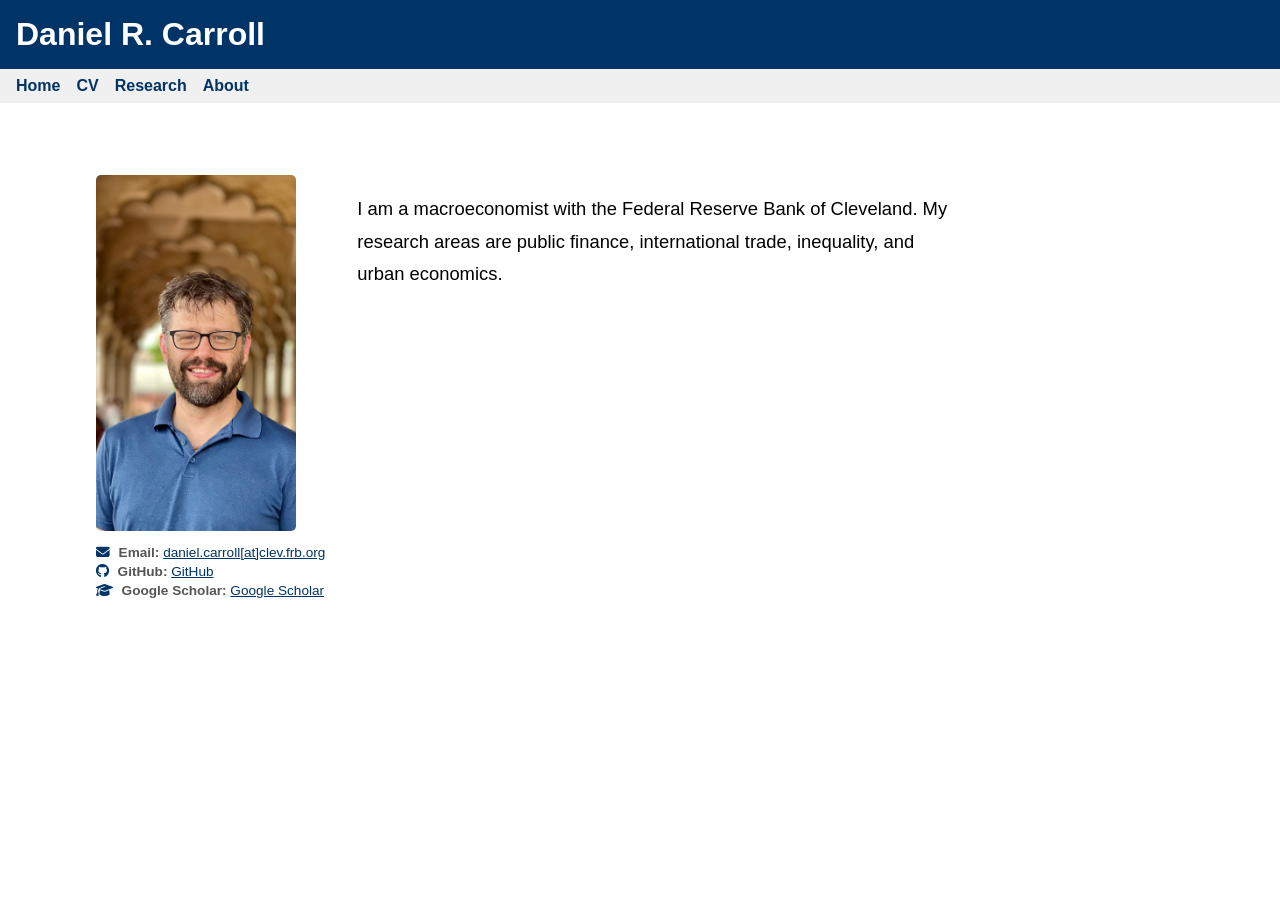
<file: index.html>
<!DOCTYPE html>
<html lang="en">
<head>
  <meta charset="UTF-8" />
  <meta name="viewport" content="width=device-width, initial-scale=1.0" />
  <title>Daniel R. Carroll</title>

  <!-- Shared stylesheet -->
  <link rel="stylesheet" href="style.css" />

  <!-- Icons -->
  <link rel="stylesheet" href="https://cdnjs.cloudflare.com/ajax/libs/font-awesome/6.5.0/css/all.min.css">
</head>

<body>

  <!-- Header -->
  <header>
    <h1>Daniel R. Carroll</h1>
  </header>

  <!-- Navigation -->
  <nav>
    <a href="index.html">Home</a>
    <a href="cv.html">CV</a>
    <a href="research.html">Research</a>
    <a href="about.html">About</a>
  </nav>

  <!-- Main content -->
  <div class="container">

    <section id="home">
      <h2></h2>

      <div class="home-container">

        <!-- Left column: photo + contact links -->
        <div>
          <img src="india_redfort1.jpeg" alt="Your Headshot" class="headshot" />

          <div class="small-info">

            <div>
              <i class="fa-solid fa-envelope"></i>
              <strong> Email:</strong>
              <a href="mailto:daniel.carroll@clev.frb.org">daniel.carroll[at]clev.frb.org</a>
            </div>

            <div>
              <i class="fa-brands fa-github"></i>
              <strong> GitHub:</strong>
              <a href="https://github.com/dcarrollecon">GitHub</a>
            </div>

            <div>
              <i class="fa-solid fa-graduation-cap"></i>
              <strong> Google Scholar:</strong>
              <a href="https://scholar.google.com/citations?user=T9nFjkgAAAAJ&hl=en">Google Scholar</a>
            </div>
          </div>
        </div>

        <!-- Right column: description -->
        <div class="home-text">
          <p>
            I am a macroeconomist with the Federal Reserve Bank of Cleveland. My research
            areas are public finance, international trade,
            inequality, and urban economics.
          </p>
        </div>

      </div>
    </section>

  </div>

</body>
</html>
</file>
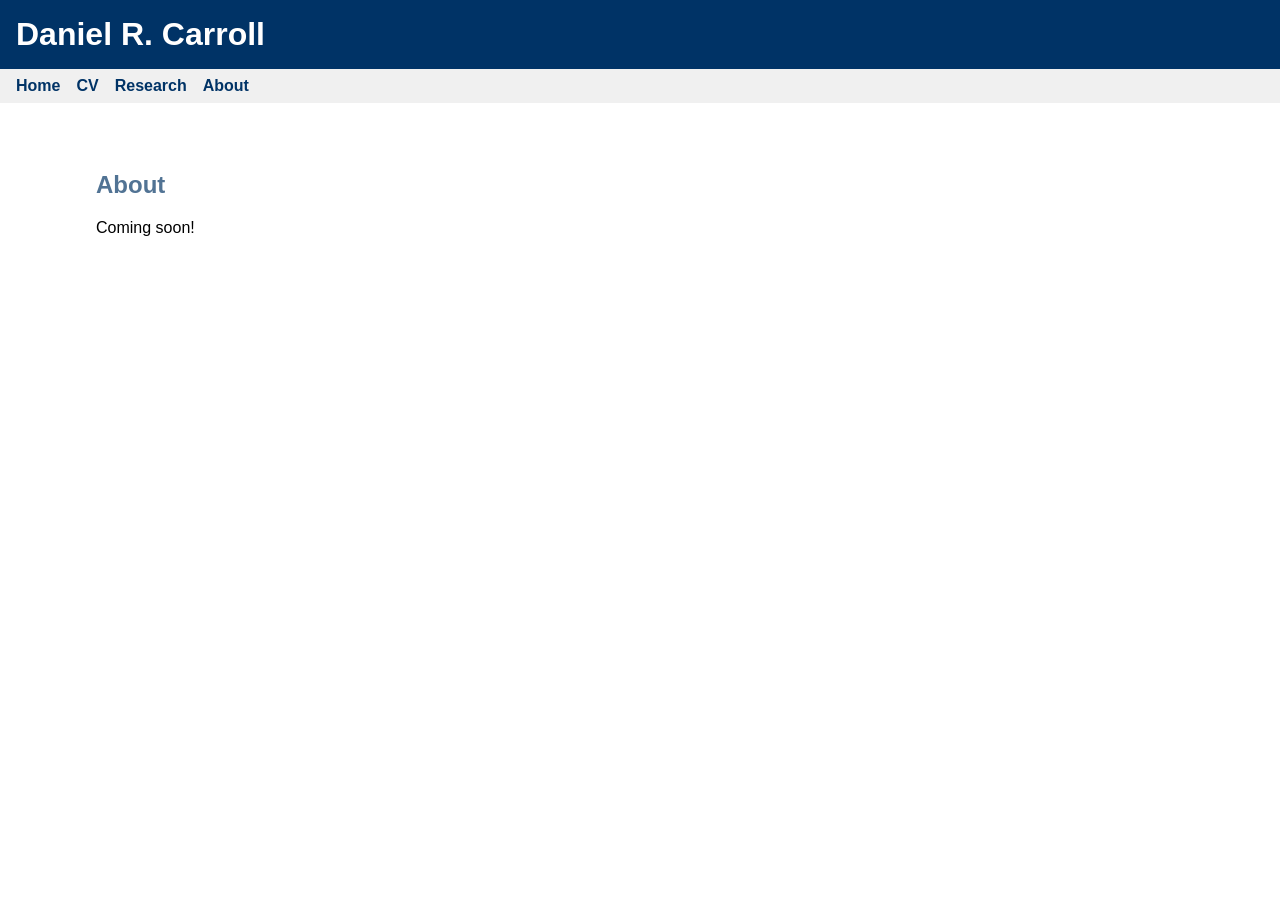
<file: about.html>
<!DOCTYPE html>
<html lang="en">
<head>
  <meta charset="UTF-8" />
  <meta name="viewport" content="width=device-width, initial-scale=1.0" />
  <title>About – Daniel R. Carroll</title>

  <link rel="stylesheet" href="style.css" />
  <link rel="stylesheet" href="https://cdnjs.cloudflare.com/ajax/libs/font-awesome/6.5.0/css/all.min.css">
</head>

<body>
  <header>
    <h1>Daniel R. Carroll</h1>
  </header>

  <nav>
    <a href="index.html">Home</a>
    <a href="cv.html">CV</a>
    <a href="research.html">Research</a>
    <a href="about.html">About</a>
  </nav>

  <div class="container">
    <h2>About</h2>
    <p>Coming soon!</p>
  </div>
</body>
</html>
</file>
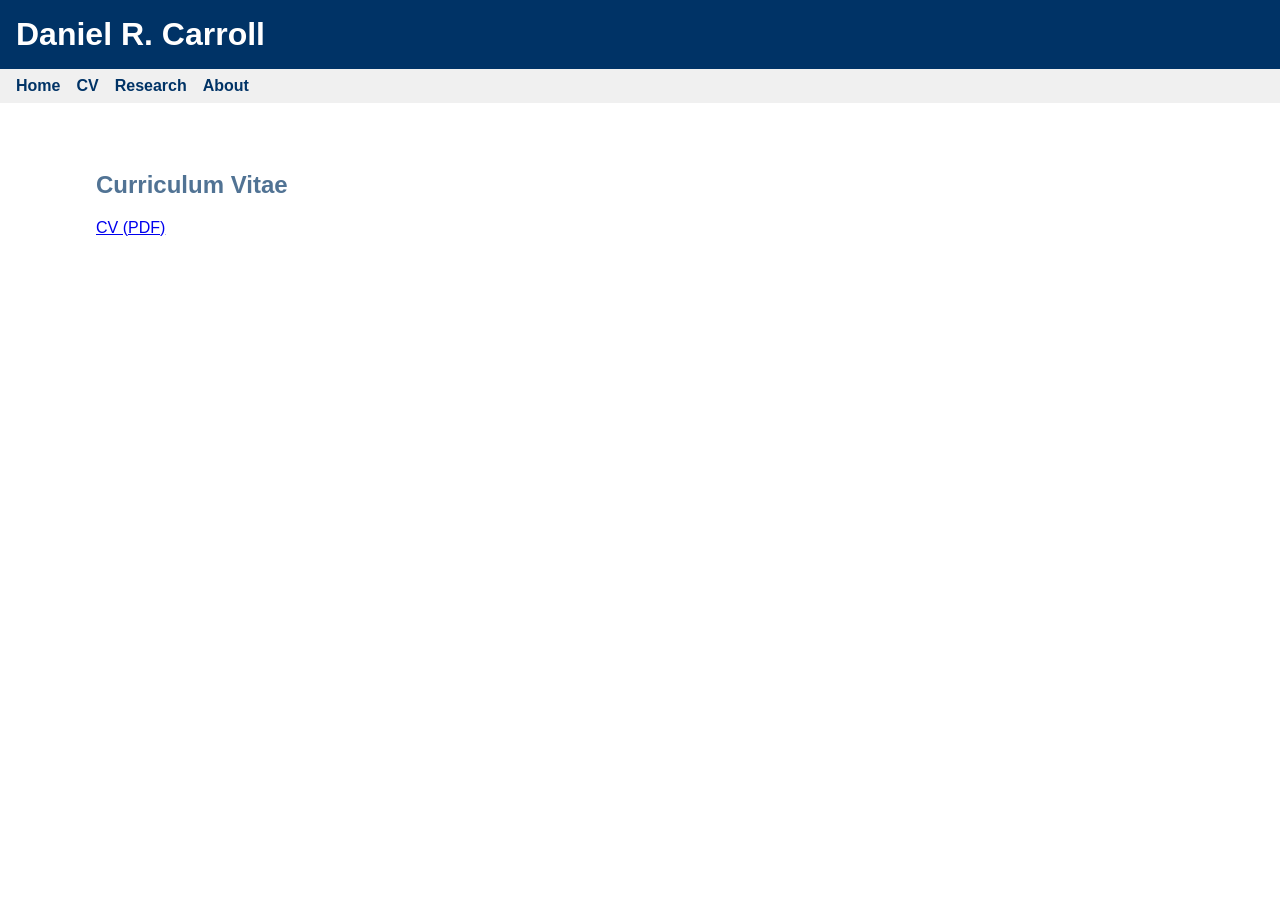
<file: cv.html>
<!DOCTYPE html>
<html lang="en">
<head>
  <meta charset="UTF-8" />
  <meta name="viewport" content="width=device-width, initial-scale=1.0" />
  <title>CV – Daniel R. Carroll</title>

  <link rel="stylesheet" href="style.css" />
  <link rel="stylesheet" href="https://cdnjs.cloudflare.com/ajax/libs/font-awesome/6.5.0/css/all.min.css">
</head>

<body>
  <header>
    <h1>Daniel R. Carroll</h1>
  </header>

  <nav>
    <a href="index.html">Home</a>
    <a href="cv.html">CV</a>
    <a href="research.html">Research</a>
    <a href="about.html">About</a>
  </nav>

  <div class="container">
    <h2>Curriculum Vitae</h2>
    <p><a href="CV.pdf" target="_blank">CV (PDF)</a></p>
  </div>
</body>
</html>
</file>
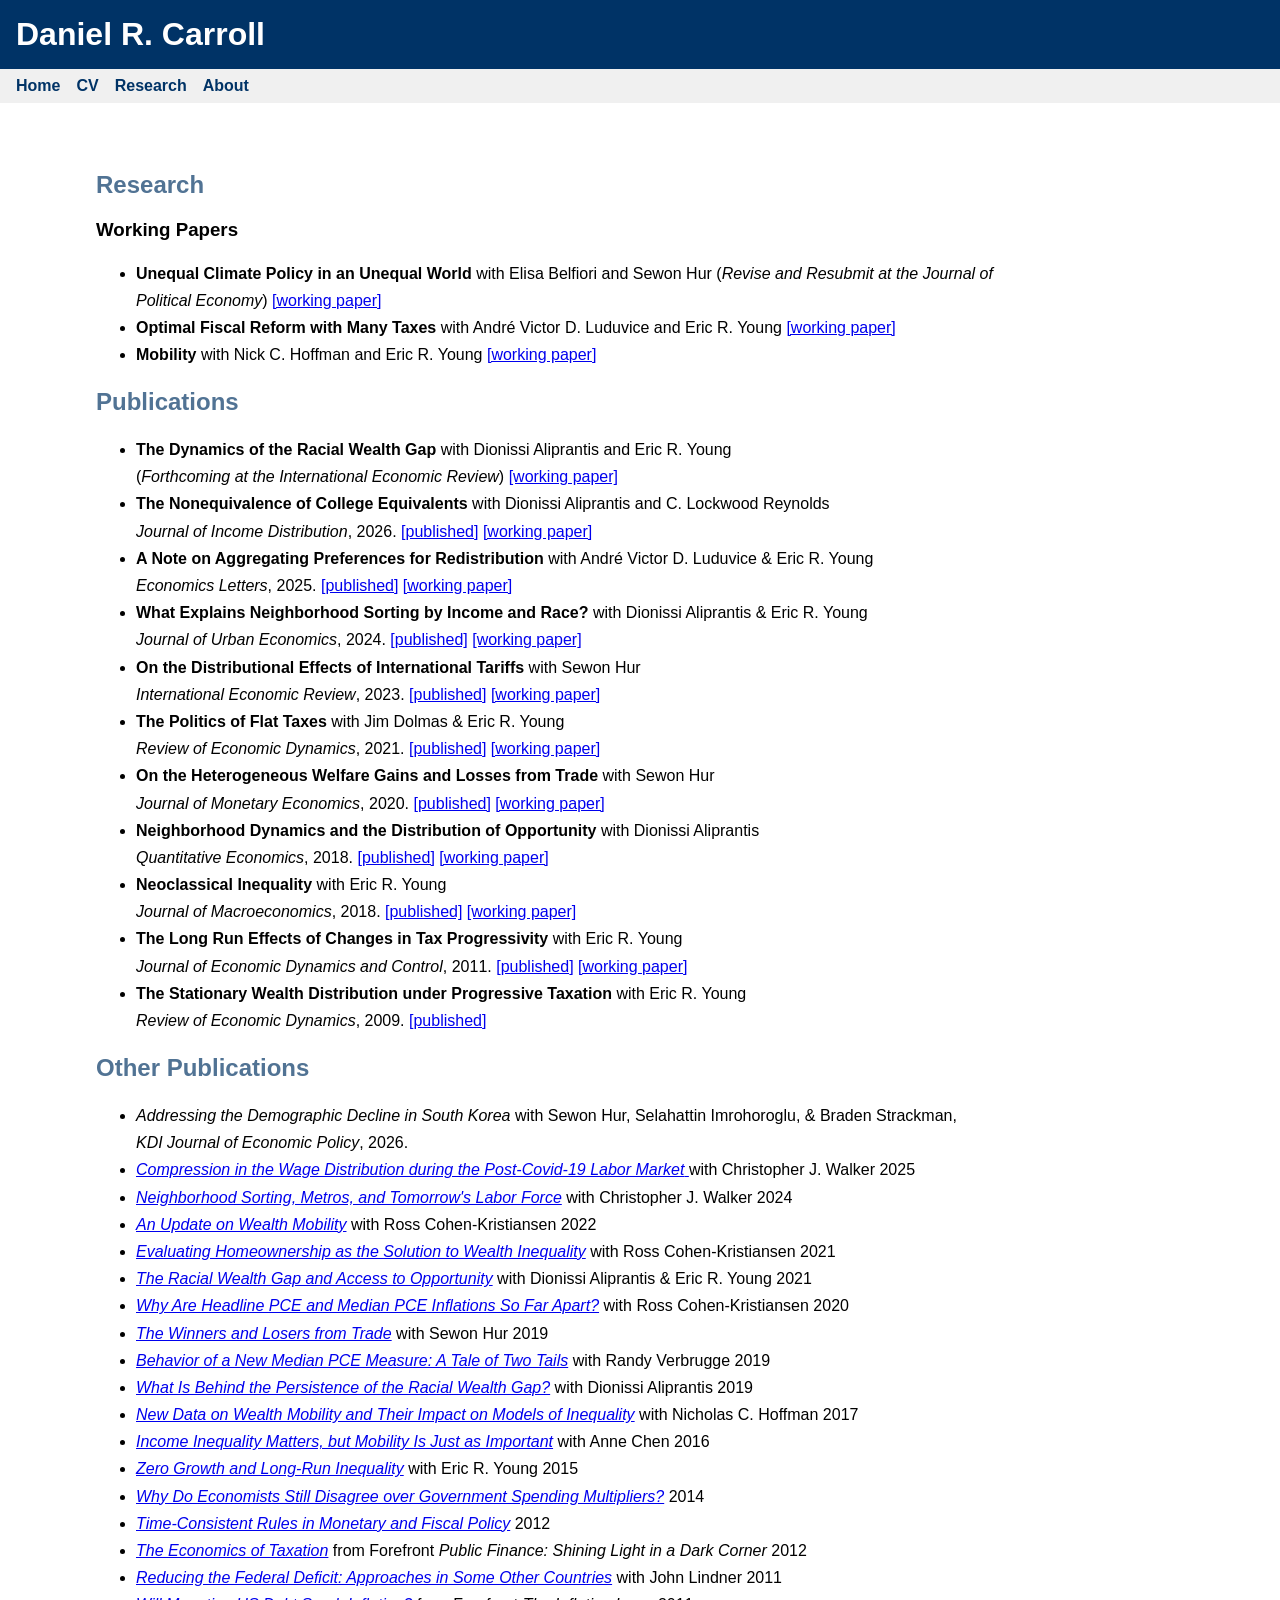
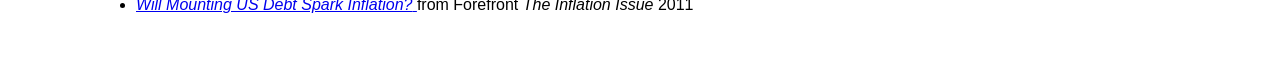
<file: research.html>
<!DOCTYPE html>
<html lang="en">
<head>
  <meta charset="UTF-8" />
  <meta name="viewport" content="width=device-width, initial-scale=1.0" />
  <title>Research – Daniel R. Carroll</title>

  <link rel="stylesheet" href="style.css" />
  <link rel="stylesheet" href="https://cdnjs.cloudflare.com/ajax/libs/font-awesome/6.5.0/css/all.min.css">
</head>

<body>
  <header>
    <h1>Daniel R. Carroll</h1>
  </header>

  <nav>
    <a href="index.html">Home</a>
    <a href="cv.html">CV</a>
    <a href="research.html">Research</a>
    <a href="about.html">About</a>
  </nav>

  <div class="container">
    <h2>Research</h2>

    <h3>Working Papers</h3>
    <ul>
      <li>  
      <strong>Unequal Climate Policy in an Unequal World</strong>  
      with Elisa Belfiori and Sewon Hur  (<em>Revise and Resubmit at the Journal of Political Economy</em>)
      <a href="Papers/BCH-climate-draft.pdf">[working paper]</a>
    </li>

    <li>  
      <strong>Optimal Fiscal Reform with Many Taxes</strong>  
      with Andr&eacute Victor D. Luduvice and Eric R. Young
      <a href="Papers/CLY_ManyTaxes.pdf">[working paper]</a>
    </li>

    </li>
      <li>  
      <strong>Mobility</strong>  
      with Nick C. Hoffman and Eric R. Young
      <a href="Papers/mobility_oct_2024.pdf">[working paper]</a>
    </li>

    </ul>

    <section id="publications">
  <h2>Publications</h2>
  <ul class="pub-list">

    <li>
      <strong>The Dynamics of the Racial Wealth Gap</strong>
      with Dionissi Aliprantis and Eric R. Young <br> (<em>Forthcoming at the International Economic Review</em>)
      <a href="Papers/RWG_March_2026.pdf">[working paper]</a>
    </li>

    </li>
      <li>  
      <strong>The Nonequivalence of College Equivalents</strong>  
      with Dionissi Aliprantis and C. Lockwood Reynolds <br>
      <em>Journal of Income Distribution</em>, 2026.
      <a href="https://doi.org/10.25071/1874-6322.40653">[published]</a>
      <a href="https://dionissialiprantis.com/pdfs/BA_equivalents.pdf">[working paper]</a>
    </li>

    <li>  
      <strong> A Note on Aggregating Preferences for Redistribution</strong>  
      with André Victor D. Luduvice & Eric R. Young<br>
      <em>Economics Letters</em>, 2025.
      <a href="https://doi.org/10.1016/j.econlet.2025.112535">[published]</a>  
      <a href="https://doi.org/10.26509/frbc-wp-202427">[working paper]</a>
    </li>

    <li> 
      <strong>What Explains Neighborhood Sorting by Income and Race?</strong> with Dionissi Aliprantis & Eric R. Young <br>
      <em>Journal of Urban Economics</em>, 2024.  
      <a href="https://doi.org/10.1016/j.jue.2022.103508">[published]</a>  
      <a href="https://doi.org/10.26509/frbc-wp-201808r">[working paper]</a>
    </li>
    
    <li>
      <strong>On the Distributional Effects of International Tariffs</strong> with Sewon Hur <br> 
      <em>International Economic Review</em>, 2023.  
       <a href="https://doi.org/10.1111/iere.12648">[published]</a>  
      <a href="https://doi.org/10.26509/frbc-wp-202018">[working paper]</a>
    </li>

    <li>
      <strong>The Politics of Flat Taxes</strong> with Jim Dolmas & Eric R. Young    <br>
      <em>Review of Economic Dynamics</em>, 2021.  
      <a href="https://doi.org/10.1016/j.red.2020.06.016">[published]</a>
      <a href="https://doi.org/10.26509/frbc-wp-201442r2">[working paper]</a>
    </li>

    <li>  
      <strong>On the Heterogeneous Welfare Gains and Losses from Trade</strong> with Sewon Hur <br>
      <em>Journal of Monetary Economics</em>, 2020.  
      <!-- Update with correct link or DOI -->
      <a href="https://doi.org/10.1016/j.jmoneco.2019.10.009">[published]</a>
      <a href="https://doi.org/10.26509/frbc-wp-201906r">[working paper]</a>
    </li>

    <li>
      <strong>Neighborhood Dynamics and the Distribution of Opportunity</strong> with Dionissi Aliprantis <br>
      <em>Quantitative Economics</em>, 2018.  
      <!-- Update with correct link or DOI -->
      <a href="https://doi.org/10.3982/QE785">[published]</a>
      <a href="https://doi.org/10.26509/frbc-wp-201212">[working paper]</a>
    </li>

    <li>
      <strong>Neoclassical Inequality</strong> with Eric R. Young <br>
      <em>Journal of Macroeconomics</em>, 2018.  
      <!-- Update with correct link or DOI -->
      <a href="https://doi.org/10.1016/j.jmacro.2018.05.004">[published]</a>
      <a href="https://doi.org/10.26509/frbc-wp-201432r2">[working paper]</a>
    </li>

    <li>
      <strong>The Long Run Effects of Changes in Tax Progressivity</strong>  with Eric R. Young <br>
      <em>Journal of Economic Dynamics and Control</em>, 2011.  
      <!-- Update with correct link or DOI -->
      <a href="https://doi.org/10.1016/j.jedc.2011.06.004">[published]</a>
      <a href="https://doi.org/10.26509/frbc-wp-200913">[working paper]</a>

    </li>

    <li> 
      <strong>The Stationary Wealth Distribution under Progressive Taxation</strong>  with Eric R. Young <br>
      <em>Review of Economic Dynamics</em>, 2009.  
      <!-- Update with correct link or DOI -->
      <a href="https://doi.org/10.1016/j.red.2008.09.002">[published]</a>
    </li>
  </ul>
</section>


<section id="other-publications">
  <h2>Other Publications</h2>
  <ul class="pub-list">

    <li>
      <em>Addressing the Demographic Decline in South Korea</em>
      with Sewon Hur, Selahattin Imrohoroglu, &amp; Braden Strackman,
      <em>KDI&nbsp;Journal&nbsp;of&nbsp;Economic&nbsp;Policy</em>, 2026.
    </li>

    <li>
      <a href="https://doi.org/10.26509/frbc-ec-202506">
        <em>Compression in the Wage Distribution during the Post-Covid-19 Labor Market</em> </a>
      with Christopher J. Walker 2025
    </li>

    <li>
      <a href="https://doi.org/10.26509/frbc-ec-202412">
        <em>Neighborhood Sorting, Metros, and Tomorrow's Labor Force</em></a> 
      with Christopher J. Walker 2024  
    </li>

    <li>
      <a href="https://doi.org/10.26509/frbc-ec-202217">
        <em>An Update on Wealth Mobility</em></a> 
      with Ross Cohen-Kristiansen 2022 
    </li>

    <li>
      <a href="https://doi.org/10.26509/frbc-ec-202122">
        <em>Evaluating Homeownership as the Solution to Wealth Inequality</em></a> 
      with Ross Cohen-Kristiansen 2021
    </li>


    <li>
      <a href="https://doi.org/10.26509/frbc-ec-202118">
        <em>The Racial Wealth Gap and Access to Opportunity</em></a> 
      with Dionissi Aliprantis & Eric R. Young 2021
    </li>

    <li>
      <a href="https://doi.org/10.26509/frbc-ec-202024">
        <em>Why Are Headline PCE and Median PCE Inflations So Far Apart?</em></a> 
      with Ross Cohen-Kristiansen 2020
    </li>

    <li>
      <a href="https://doi.org/10.26509/frbc-ec-201915">
        <em>The Winners and Losers from Trade</em></a> 
      with Sewon Hur 2019
    </li>

    <li>
      <a href="https://doi.org/10.26509/frbc-ec-201910">
        <em>Behavior of a New Median PCE Measure: A Tale of Two Tails</em></a> 
      with Randy Verbrugge 2019
    </li>


    <li>
      <a href="https://doi.org/10.26509/frbc-ec-201903">
        <em>What Is Behind the Persistence of the Racial Wealth Gap?</em></a> 
      with Dionissi Aliprantis 2019
    </li>


    <li>
      <a href="https://doi.org/10.26509/frbc-ec-201709">
        <em>New Data on Wealth Mobility and Their Impact on Models of Inequality</em></a> 
      with Nicholas C. Hoffman 2017
    </li>

    <li>
      <a href="https://doi.org/10.26509/frbc-ec-201606">
        <em>Income Inequality Matters, but Mobility Is Just as Important</em></a> 
      with Anne Chen 2016
    </li>

    <li>
      <a href="https://doi.org/10.26509/frbc-ec-201511">
        <em>Zero Growth and Long-Run Inequality</em></a> 
      with Eric R. Young 2015
    </li>

    <li>
      <a href="https://doi.org/10.26509/frbc-ec-201409">
        <em>Why Do Economists Still Disagree over Government Spending Multipliers?</em></a> 2014
    </li>

     <li>
      <a href="https://doi.org/10.26509/frbc-ec-201219">
        <em>Time-Consistent Rules in Monetary and Fiscal Policy</em></a> 2012
    </li>
       
     <li>
      <a href="https://www.clevelandfed.org/people/profiles/c/carroll-daniel-r/ff-v3n01">
        <em>The Economics of Taxation</em></a> from Forefront <em>Public Finance: Shining Light in a Dark Corner</em> 2012
    </li>


     <li>
      <a href="https://doi.org/10.26509/frbc-ec-201122">
        <em>Reducing the Federal Deficit: Approaches in Some Other Countries</em></a> 
        with John Lindner 2011
    </li>

     <li>
      <a href="https://www.clevelandfed.org/people/profiles/c/carroll-daniel-r/ff-v2n02">
        <em>Will Mounting US Debt Spark Inflation?</em> </a> from Forefront <em>The Inflation Issue </em> 2011
    </li>

  </ul>
</section>

  </div>
</body>
</html>
</file>
<file: style.css>
/* Global layout and typography */
body {
  font-family: Arial, sans-serif;
  margin: 0;
  padding: 0;
}

/* Header */
header {
  background: #003366;
  color: white;
  padding: 1rem;
}

header h1 {
  margin: 0;
}

/* Navigation bar */
nav {
  background: #f0f0f0;
  padding: 0.5rem 1rem;
  display: flex;
  gap: 1rem;
}

nav a {
  text-decoration: none;
  color: #003366;
  font-weight: bold;
}

nav a:hover {
  text-decoration: underline;
}

/* Main content container */
.container {
  padding: 3rem;
  max-width: 900px;
  margin-left: 3rem;
  margin-right: auto;
}

/* Homepage styles: image + text layout */
.home-container {
  display: flex;
  align-items: flex-start;
  gap: 2rem;
  margin-top: 1.5rem;
}

img.headshot {
  max-width: 200px;
  border-radius: 5px;
  margin-bottom: 0.5rem;
}

.home-text {
  max-width: 600px;
  font-size: 1.15rem;      /* larger font */
  line-height: 1.75;       /* more vertical spacing */
}

.small-info {
  font-size: 0.85rem;
  color: #555;
  line-height: 1.4;
}

.small-info a {
  color: #003366;
}

.small-info i {
  margin-right: 0.3rem;
  color: #003366;
}

/* Headings */
h2 {
  color: #517394;
}

ul {
  line-height: 1.7;
}

/* -----------------------------------------------------
   MOBILE RESPONSIVE ADJUSTMENTS
   ----------------------------------------------------- */

@media (max-width: 768px) {

  /* Make nav wrap on small screens */
  nav {
    flex-wrap: wrap;
    gap: 0.6rem;
  }

  /* Reduce padding so content isn't squeezed */
  .container {
    padding: 1.5rem;
    margin-left: 1rem;
    margin-right: 1rem;
  }

  /* Stack the image over the text */
  .home-container {
    flex-direction: column;
    align-items: center;
    text-align: center;
  }

  .home-text {
    max-width: 100%;
    font-size: 1.1rem;
    line-height: 1.7;
  }

  img.headshot {
    max-width: 160px;
  }

  .small-info {
    text-align: center;
  }
}

@media (max-width: 480px) {

  /* Slightly smaller mobile phones */
  .container {
    padding: 1rem;
    margin-left: 0.5rem;
    margin-right: 0.5rem;
  }

  .home-text {
    font-size: 1rem;
  }

  img.headshot {
    max-width: 140px;
  }
}
</file>
